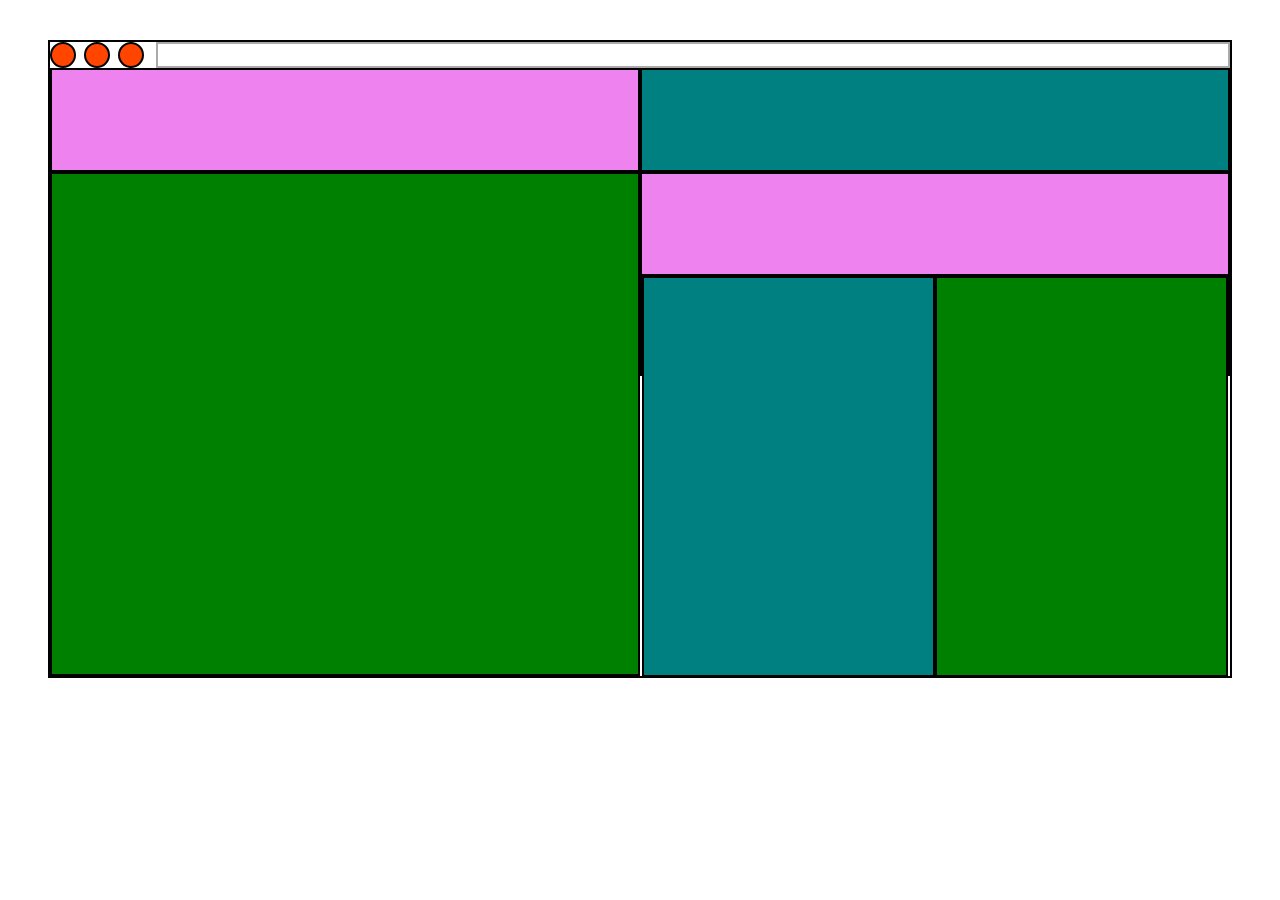
<file: Flexbox/index.html>
<!doctype html>
<html lang="en">
  <head>
    <meta charset="UTF-8" />
    <meta name="viewport" content="width=device-width, initial-scale=1.0" />
    <title>Document</title>
    <style>
/* NAVBAR */

      .navbar {
        display: flex;
        align-items: center;
        gap: 12px;
      }

      .navbar-dots {
        display: flex;
        gap: 8px;
      }

      .dot {
        width: 22px;
        height: 22px;
        border: 2px solid black;
        border-radius: 50%;
        background-color: orangered;
      }

      .search {
        width: 93%;
        height: 22px;
        border: 2px solid #aaa;
      }


        
.box{
   border: 2px solid black; 
   margin:40px 40px;
}



.top,.right,.top2{
display:flex;
flex-direction: row;
}



.one1, .two2, .three3,.second-row,.one11,.two22{
    width:50%;
    border: 2px solid black;
    height:100px;

}
.one,.two{
    width:50%;
    border: 2px solid black;
    height: 397px;
}

.second-row{
    display:flex;
    flex-direction: row;
}
.one11,.two22,.second-row{
    border-bottom: none;
}
.three3{
    border-top: none;
    height:400px;
}

.two22{
    display:flex;
    flex-direction:row;
}

.one1,.two22{
    background-color: violet;
}
.two2, .one{
    background-color: teal;
}
.one11,.three3,.two{
    background-color: green;
}


    </style>
  </head>
  <body>
<div class="box">

      <!-- NAVBAR -->

      <div class="navbar">
        <div class="navbar-dots">
          <div class="dot"></div>
          <div class="dot"></div>
          <div class="dot"></div>
        </div>

        <div class="search"></div>
      </div>

<div class="top">
      <div class="one1"></div>
      <div class="two2"></div>
      </div>
      <div class="top2">
      <div class="one11"></div>
      <div class="two22">

            


      </div>
      </div>


      <div class="right">
        <div class="three3"></div>
        <div class="second-row">
            <div class="one"></div>
            <div class="two"></div>
            </div>
            <div class="third-row"></div>
          </div>


          


  </body>
</html>
</file>
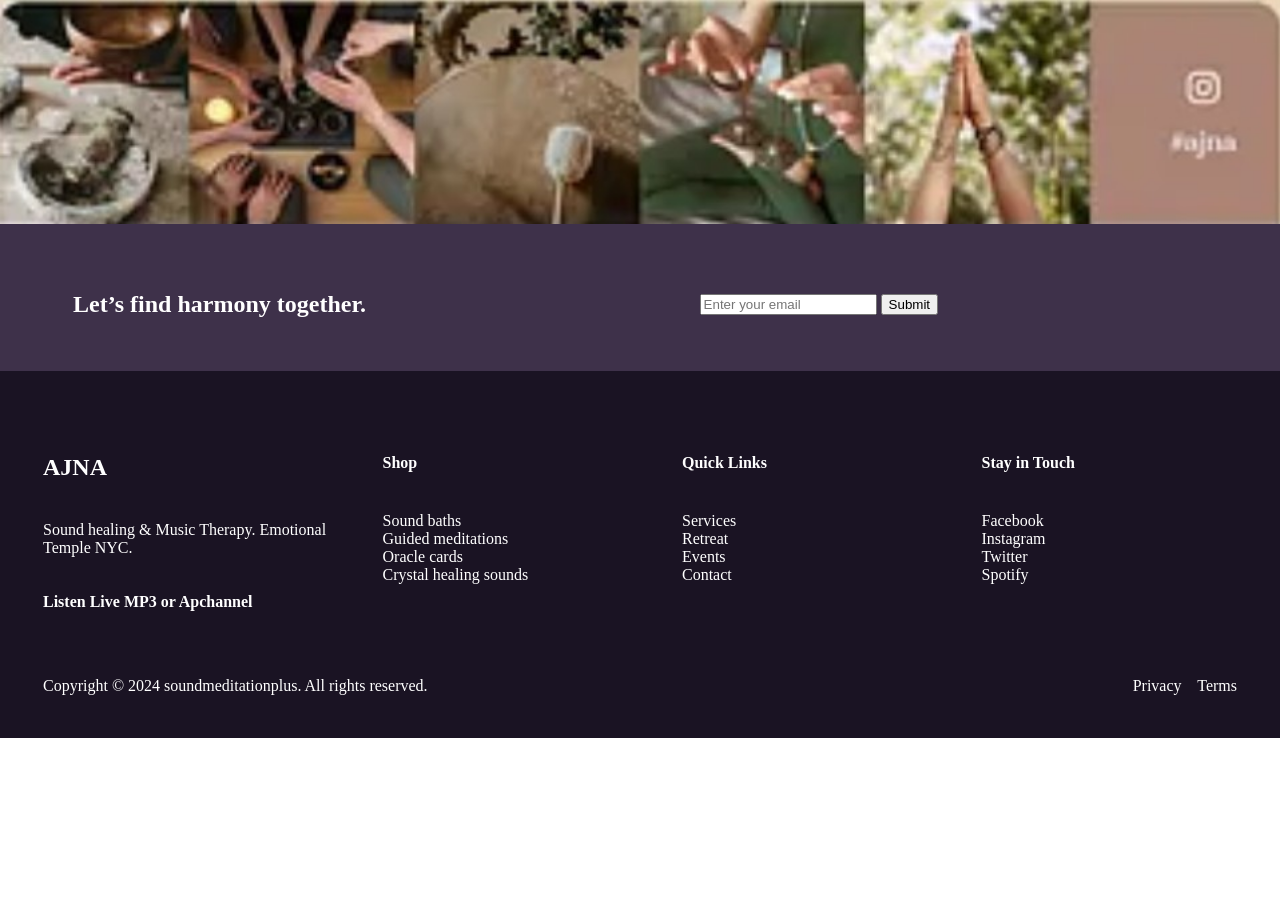
<file: Footer1/index.html>
<!doctype html>
<html lang="en">
  <head>
    <meta charset="UTF-8" />
    <meta name="viewport" content="width=device-width, initial-scale=1.0" />
    <title>Footer1</title>
    <style>
      * {
        margin: 0px;
      }
      .middle {
        background-color: #3e314a;
        padding: 70px;
        color: white;
        margin-top: -10px;
      }
      .bottom {
        background-color: #1a1323;
        color: white;
        margin-top: -20px;
        padding: 40px;
      }
      ul {
        list-style-type: none;
      }
      .shop {
        padding: 40px;
      }
      .shop1 {
        padding: 40px 0 40px;
      }
    </style>
  </head>
  <body>
    <div>
      <div class="upper">
        <img src="../Footer1/assets/pic1.jpg" alt="" width="100%" />
      </div>
      <div class="middle">
        <table width="100%">
          <tr>
            <td>
              <h2>Let’s find harmony together.</h2>
            </td>

            <td>
              <form>
                <input type="email" placeholder="Enter your email" />
                <button type="submit">Submit</button>
              </form>
            </td>
          </tr>
        </table>
      </div>
      <div class="bottom">
        <table width="100%">
          <tr valign="top">
            <td width="25%">
              <h2 class="shop1">AJNA</h2>

              <p>Sound healing & Music Therapy. Emotional Temple NYC.</p>
              <br /><br />

              <p><b>Listen Live MP3 or Apchannel</b></p>
            </td>

            <td width="25%">
              <h4 class="shop">Shop</h4>

              <ul>
                <li>Sound baths</li>
                <li>Guided meditations</li>
                <li>Oracle cards</li>
                <li>Crystal healing sounds</li>
              </ul>
            </td>

            <td width="25%">
              <h4 class="shop">Quick Links</h4>

              <ul>
                <li>Services</li>
                <li>Retreat</li>
                <li>Events</li>
                <li>Contact</li>
              </ul>
            </td>

            <td width="25%">
              <h4 class="shop">Stay in Touch</h4>

              <ul>
                <li>Facebook</li>
                <li>Instagram</li>
                <li>Twitter</li>
                <li>Spotify</li>
              </ul>
            </td>
          </tr>
        </table>
      </div>
      <div class="bottom">
        <table width="100%">
          <tr>
            <td>Copyright © 2024 soundmeditationplus. All rights reserved.</td>

            <td align="right">Privacy &nbsp;&nbsp; Terms</td>
          </tr>
        </table>
      </div>
    </div>
  </body>
</html>
</file>
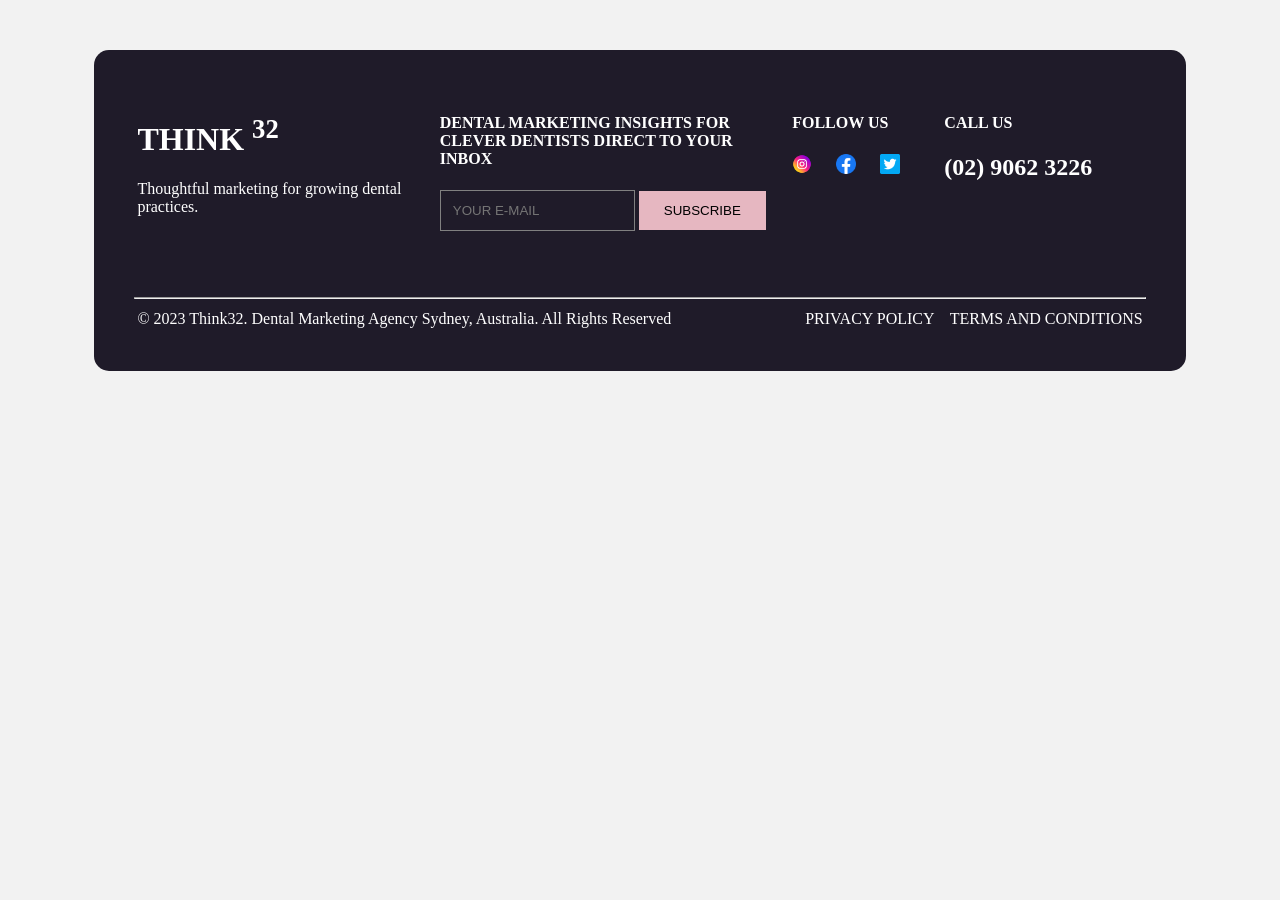
<file: Footer2/index.html>
<!doctype html>
<html lang="en">
  <head>
    <meta charset="UTF-8" />
    <meta name="viewport" content="width=device-width, initial-scale=1.0" />
    <title>Footer2</title>

    <style>
      body {
        background-color: #f2f2f2;
      }

      .footer {
        width: 80%;
        margin: auto;
        margin-top: 50px;
        background-color: #1f1b29;
        color: white;
        padding: 40px;
        border-radius: 15px;
      }

      table {
        width: 100%;
      }

      input {
        background: transparent;
        border: 1px solid gray;
        padding: 12px;
        color: white;
      }

      button {
        background-color: #e6b7c1;
        border: none;
        padding: 12px 25px;
      }

      ul {
        list-style-type: none;
        padding: 0;
      }

      a {
        text-decoration: none;
        color: white;
      }
      img {
        padding-right: 20px;
      }
    </style>
  </head>
  <body>
    <div class="footer">
      <table>
        <tr valign="top">
          <td width="30%">
            <h1>THINK <sup>32</sup></h1>

            <p>Thoughtful marketing for growing dental practices.</p>
          </td>

          <td width="35%">
            <h4>
              DENTAL MARKETING INSIGHTS FOR CLEVER DENTISTS DIRECT TO YOUR INBOX
            </h4>

            <form>
              <input type="email" placeholder="YOUR E-MAIL" />

              <button>SUBSCRIBE</button>
            </form>
          </td>

          <td width="15%">
            <h4>FOLLOW US</h4>
            <img src="../Footer2/assets/instagram.png" alt="" width="20" />

            <img src="../Footer2/assets/facebook.png" alt="" width="20" />
            <img src="../Footer2/assets/twitter.png" alt="" width="20" />
          </td>

          <td width="20%">
            <h4>CALL US</h4>

            <h2>(02) 9062 3226</h2>
          </td>
        </tr>
      </table>

      <br /><br /><br />

      <hr />

      <table>
        <tr>
          <td>
            © 2023 Think32. Dental Marketing Agency Sydney, Australia. All
            Rights Reserved
          </td>

          <td align="right">
            <a href="#">PRIVACY POLICY</a>

            &nbsp;&nbsp;

            <a href="#">TERMS AND CONDITIONS</a>
          </td>
        </tr>
      </table>
    </div>
  </body>
</html>
</file>
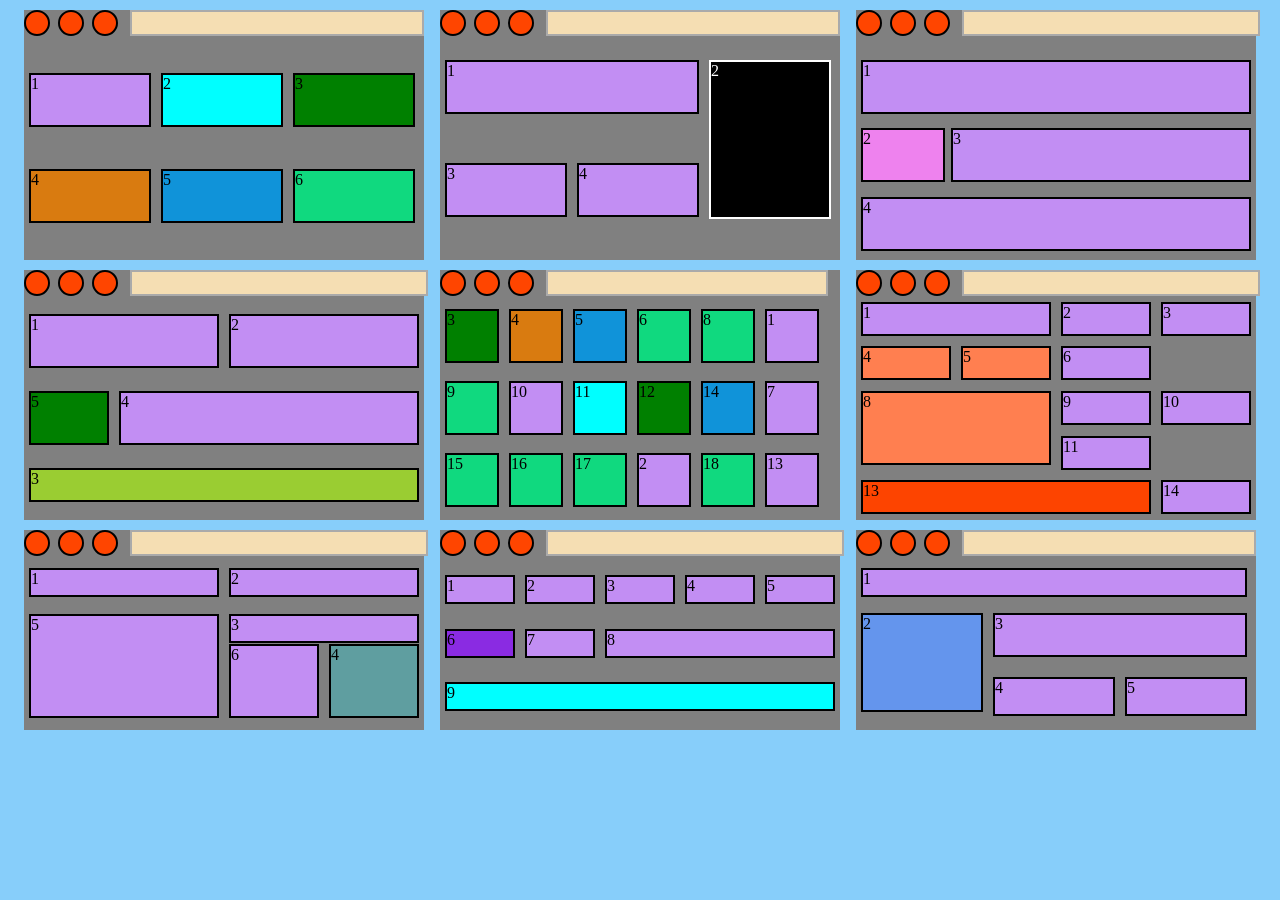
<file: Grid/index.html>
<!doctype html>
<html lang="en">
  <head>
    <meta charset="UTF-8" />
    <meta name="viewport" content="width=device-width, initial-scale=1.0" />
    <link rel="stylesheet" href="styles.css" />
    <title>Grid Box Task</title>
  </head>
  <body>
    <div class="firstparent">
      <div class="big-box1">
        <!-- NAVBAR -->
        <div id="navbar">
          <div class="navbar-dots">
            <div class="dot"></div>
            <div class="dot"></div>
            <div class="dot"></div>
          </div>
          <div class="search"></div>
        </div>

        <div class="box1" id="box1">1</div>
        <div class="box1" id="box2">2</div>
        <div class="box1" id="box3">3</div>
        <div class="box1" id="box4">4</div>
        <div class="box1" id="box5">5</div>
        <div class="box1" id="box6">6</div>
      </div>
      <!-- secondbox -->
      <div class="big-box">
        <!-- NAVBAR -->
        <div id="navbar1">
          <div class="navbar-dots">
            <div class="dot"></div>
            <div class="dot"></div>
            <div class="dot"></div>
          </div>
          <div class="search"></div>
        </div>
        <!-- <div class="boxzero">0</div> -->

        <div class="box" id="box-1">1</div>
        <div class="box" id="box-2">2</div>
        <div class="box" id="box-3">3</div>
        <div class="box" id="box-4">4</div>
      </div>
      <!-- thirdbox -->
      <div class="big-box2">
        <!-- NAVBAR -->
        <div id="navbar2">
          <div class="navbar-dots">
            <div class="dot"></div>
            <div class="dot"></div>
            <div class="dot"></div>
          </div>
          <div class="search"></div>
        </div>
        <!-- <div class="boxzero">0</div> -->
        <div class="box1" id="boxone">1</div>
        <div class="box1" id="boxtwo">2</div>
        <div class="box1" id="boxthree">3</div>
        <div class="box1" id="boxfour">4</div>
      </div>
    </div>
    <!-- fourth box -->
    <!-- second parent -->
    <div class="secondparent">
      <div class="big-box3">
        <!-- NAVBAR -->
        <div id="navbar2">
          <div class="navbar-dots">
            <div class="dot"></div>
            <div class="dot"></div>
            <div class="dot"></div>
          </div>
          <div class="search"></div>
        </div>
        <!-- <div class="boxzero">0</div> -->
        <div class="grid1">
          <div class="box12" id="boxone1">1</div>
          <div class="box12" id="boxtwo1">2</div>
        </div>
        <div class="box12" id="boxthree1">3</div>
        <div class="box12" id="boxfour1">4</div>
        <div class="box12" id="boxfive1">5</div>
      </div>
      <!-- fiveth box -->
      <div class="big-box5">
        <!-- NAVBAR -->
        <div id="navbar5">
          <div class="navbar-dots">
            <div class="dot"></div>
            <div class="dot"></div>
            <div class="dot"></div>
          </div>
          <div class="search"></div>
        </div>
        <!-- <div class="thebox"> -->
        <div class="box5" id="box11">1</div>
        <div class="box5" id="box22">2</div>
        <div class="box5" id="box3">3</div>
        <div class="box5" id="box4">4</div>
        <div class="box5" id="box5">5</div>
        <div class="box5" id="box6">6</div>
        <!-- </div> -->
        <!-- <div class="thebox"> -->
        <div class="box5" id="box66">7</div>
        <div class="box5" id="box6">8</div>
        <div class="box5" id="box6">9</div>

        <div class="box5" id="box1">10</div>
        <div class="box5" id="box2">11</div>
        <div class="box5" id="box3">12</div>
        <!-- </div> -->

        <!-- <div class="thebox"> -->
        <div class="box5" id="box44">13</div>
        <div class="box5" id="box5">14</div>
        <div class="box5" id="box6">15</div>
        <div class="box5" id="box6">16</div>
        <div class="box5" id="box6">17</div>
        <div class="box5" id="box6">18</div>
        <!-- </div> -->
      </div>
      <!-- sixth box -->
      <div class="big-box6">
        <!-- NAVBAR -->
        <div id="navbar6">
          <div class="navbar-dots">
            <div class="dot"></div>
            <div class="dot"></div>
            <div class="dot"></div>
          </div>
          <div class="search"></div>
        </div>
        <div class="box123" id="boxone123">1</div>
        <div class="box123" id="boxtwo123">2</div>
        <div class="box123" id="boxthree123">3</div>
        <div class="box123" id="boxfour123">4</div>
        <div class="box123" id="boxfive123">5</div>
        <div class="box123" id="boxsix123">6</div>
        <div class="box123" id="boxseven123"></div>
        <div class="box123" id="boxeight123">8</div>
        <div class="box123" id="boxnine123">9</div>
        <div class="box123" id="boxten123">10</div>
        <div class="box123" id="boxeleven123">11</div>
        <div class="box123" id="boxtwelve123"></div>
        <div class="box123" id="boxthirteen123">13</div>
        <div class="box123" id="boxfourteen123">14</div>
      </div>
    </div>
    <!-- third parent -->
    <!-- seventh box -->
    <div class="thirdparent">
      <div class="big-box7">
        <!-- NAVBAR -->
        <div id="navbar">
          <div class="navbar-dots">
            <div class="dot"></div>
            <div class="dot"></div>
            <div class="dot"></div>
          </div>
          <div class="search"></div>
        </div>

        <div class="box7" id="box127">1</div>
        <div class="box7" id="box227">2</div>
        <div class="box7" id="box327">3</div>
        <div class="box7" id="box427">4</div>
        <div class="box7" id="box527">5</div>
        <div class="box7" id="box627">6</div>
      </div>
      <!-- eigth box -->
      <div class="big-box8">
        <!-- NAVBAR -->
        <div id="navbar8">
          <div class="navbar-dots">
            <div class="dot"></div>
            <div class="dot"></div>
            <div class="dot"></div>
          </div>
          <div class="search"></div>
        </div>

        <div class="box8" id="box128">1</div>
        <div class="box8" id="box228">2</div>
        <div class="box8" id="box328">3</div>
        <div class="box8" id="box428">4</div>
        <div class="box8" id="box528">5</div>
        <div class="box8" id="box628">6</div>
        <div class="box8" id="box728">7</div>
        <div class="box8" id="box828">8</div>
        <div class="box8" id="box928">9</div>
      </div>
      <!-- ninth box -->
      <div class="big-box9">
        <!-- NAVBAR -->
        <div id="navbar">
          <div class="navbar-dots">
            <div class="dot"></div>
            <div class="dot"></div>
            <div class="dot"></div>
          </div>
          <div class="search"></div>
        </div>

        <div class="box9" id="box129">1</div>
        <div class="box9" id="box229">2</div>
        <div class="box9" id="box329">3</div>
        <div class="box9" id="box429">4</div>
        <div class="box9" id="box529">5</div>
      </div>
    </div>
  </body>
</html>
</file>
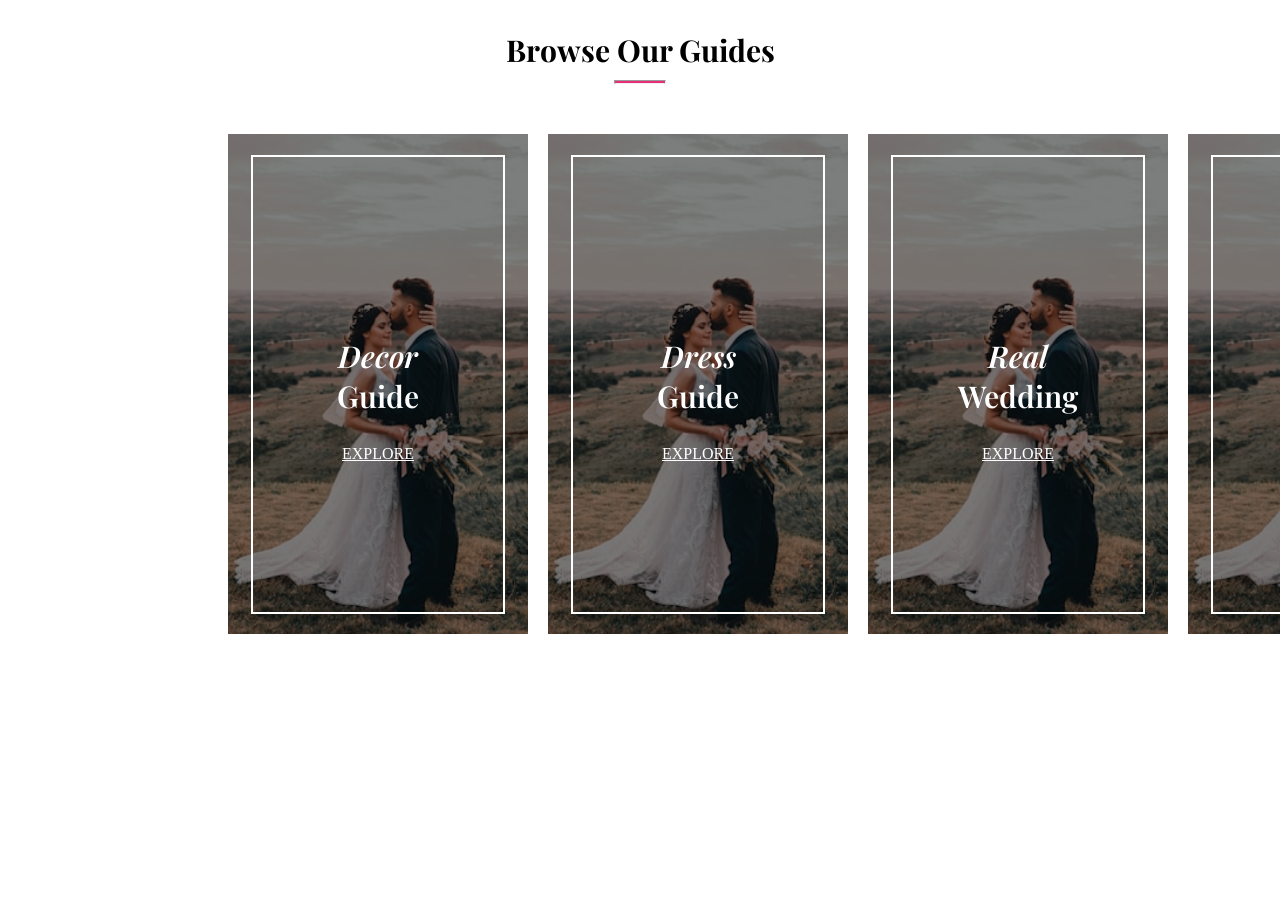
<file: Guides/index.html>
<!doctype html>
<html lang="en">
  <head>
    <meta charset="UTF-8" />
    <meta name="viewport" content="width=device-width, initial-scale=1.0" />
    <title>Document</title>
    <link rel="preconnect" href="https://fonts.googleapis.com" />
    <link rel="preconnect" href="https://fonts.gstatic.com" crossorigin />
    <link
      href="https://fonts.googleapis.com/css2?family=Forum&family=Playfair+Display:ital,wght@0,400..900;1,400..900&display=swap"
      rel="stylesheet"
    />
    <style>
      .main {
        border: none;
        width: 1300px;
        height: 500px;
        display: flex;
        justify-content: space-evenly;
        padding-right: 200px;
        padding-left: 200px;
      }
      .one,
      .two,
      .three,
      .four {
        border: none;
        width: 300px;
        height: 500px;
        display: flex;
        justify-content: space-evenly;
        align-items: center;
      }

      .line {
        border: 2px solid white;
        width: 250px;
        height: 455px;
        display: flex;
        flex-direction: column;
        justify-content: space-evenly;
        align-items: center;
      }
      .one,
      .two,
      .three,
      .four {
        background-image:
          linear-gradient(rgba(0, 0, 0, 0.5), rgba(0, 0, 0, 0.5)),
          url("assets/camila-cordeiro-haRyBAihS_0-unsplash.jpg");
        background-size: cover;
        background-position: center;
        background-repeat: no-repeat;
      }
      p,
      a {
        color: white;
      }
      a {
        margin-top: -150px;
      }
      h3 {
        font-family: "Playfair Display", serif;
        font-size: 30px;
        text-align: center;
      }
      hr {
        width: 50px;
        height: 2px;
        background-color: #e72e77;
        margin-top: -20px;
        margin-bottom: 50px;
      }
      p {
        font-family: "Playfair Display", serif;
        text-align: center;
        font-size: 30px;
        font-weight: 600;
      }
    </style>
  </head>
  <body>
    <h3>Browse Our Guides</h3>
    <hr />
    <div class="main">
      <div class="one">
        <div class="line">
          <p><i>Decor</i> <br />Guide</p>

          <a href="#">EXPLORE</a>
        </div>
      </div>
      <div class="two">
        <div class="line">
          <p>
            <i>Dress </i><br />
            Guide
          </p>
          <a href="#">EXPLORE</a>
        </div>
      </div>

      <div class="three">
        <div class="line">
          <p>
            <i>Real</i> <br />
            Wedding
          </p>
          <a href="#">EXPLORE</a>
        </div>
      </div>

      <div class="four">
        <div class="line">
          <p>
            <i>Wedding </i><br />
            Ideas
          </p>
          <a href="#">EXPLORE</a>
        </div>
      </div>
    </div>
  </body>
</html>
</file>
<file: Grid/styles.css>
/* NAVBAR */

#navbar {
  display: grid;
  grid-template-columns: auto 1fr;
  gap: 12px;
  grid-column: 1/4;
}

#navbar1 {
  display: grid;
  grid-template-columns: auto 1fr;
  gap: 12px;
  grid-column: 1 / 4;
  grid-row: 1;
}

#navbar2 {
  display: grid;
  grid-template-columns: auto 1fr;
  gap: 12px;
  grid-column: 1 / 4;
  grid-row: 1;
}

#navbar5 {
  display: grid;
  grid-template-columns: auto 1fr;
  gap: 12px;
  grid-column: 1 / 7;
  grid-row: 1;
}

#navbar6 {
  display: grid;
  grid-template-columns: auto 1fr;
  gap: 12px;
  grid-column: 1 / 5;
  grid-row: 1;
}
#navbar8 {
  display: grid;
  grid-template-columns: auto 1fr;
  gap: 12px;
  grid-column: 1 / 6;
  grid-row: 1;
}

.navbar-dots {
  display: flex;
  gap: 8px;
}

.dot {
  width: 22px;
  height: 22px;
  border: 2px solid black;
  border-radius: 50%;
  background-color: orangered;
}

.search {
  height: 22px;
  border: 2px solid #aaa;
  width: 100%;
  background-color: wheat;
}

/* firstbox */

.big-box {
  background-color: gray;
  display: grid;
  grid-template-columns: 33% 33% 33%;
  width: 400px;
  height: 250px;
}
.box {
  background-color: rgb(194, 142, 243);
  border: 2px, solid;
  height: 50px;
  margin: 5px;
}
#box-1 {
  grid-column-start: 1;
  grid-column-end: 3;
  grid-row-start: 1;
  grid-row-start: 1;
  margin-top: 50px;
}
#box-2 {
  background-color: black;
  color: white;
  grid-column-start: 3;
  grid-column-end: 4;
  grid-row-start: 1;
  grid-row-end: 3;
  height: 155px;
  margin-top: 50px;
}
#box-4 {
  grid-column-start: 2;
  grid-column-end: 3;
  grid-row-start: 2;
  grid-row-end: 2;
}
#box-3 {
  grid-column-start: 1;
  grid-column-end: 2;
  grid-row-start: 2;
  grid-row-end: 2;
}
/* second box */
.big-box1 {
  background-color: gray;
  display: grid;
  grid-template-columns: 33% 33% 33%;
  width: 400px;
  height: 250px;
}
.box1 {
  background-color: rgb(194, 142, 243);
  border: 2px, solid;
  height: 50px;
  margin: 5px;
}

#box2 {
  background-color: aqua;
}
#box3 {
  background-color: green;
}
#box4 {
  background-color: rgb(217, 123, 16);
}
#box5 {
  background-color: rgb(16, 147, 217);
}
#box6 {
  background-color: rgb(16, 217, 127);
}

/* thirdbox  */

.big-box2 {
  background-color: gray;
  display: grid;
  grid-template-columns: 90px 1fr;
  width: 400px;
  height: 250px;
}
#boxone {
  grid-column-start: 1;
  grid-column-end: 3;
  grid-row-start: 1;
  grid-row-end: 1;
  margin-top: 50px;
}
#boxfour {
  grid-column-start: 1;
  grid-column-end: 3;
  grid-row-start: 3;
  grid-row-end: 3;
}

#boxtwo {
  width: 80px;
  margin-right: 20px;
  background-color: violet;
}

#boxthree {
  grid-column-start: 2;
  grid-column-end: 3;
  grid-row-start: 2;
  grid-row-end: 2;
}

.big-box3 {
  background-color: gray;
  display: grid;
  grid-template-columns: 90px 1fr;
  width: 400px;
}
.grid1 {
  display: grid;
  grid-template-columns: 50% 50%;
  width: 400px;
}
.box12 {
  background-color: rgb(194, 142, 243);
  border: 2px, solid;
  height: 50px;
  margin: 5px;
}
#boxthree1 {
  grid-column-start: 1;
  grid-column-end: 4;
  grid-row-start: 4;
  grid-row-end: 4;
  height: 30px;
  background-color: yellowgreen;
}

#boxfour1 {
  grid-column-start: 2;
  grid-column-end: 3;
  grid-row-start: 3;
  grid-row-end: 4;
}
#boxfive1 {
  grid-column-start: 1;
  grid-column-end: 2;
  grid-row-start: 3;
  grid-row-end: 4;
  background-color: green;
}

.big-box5 {
  background-color: gray;
  display: grid;
  grid-template-columns: 16% 16% 16% 16% 16% 16%;
  width: 400px;
  height: 250px;
}
.box5 {
  background-color: rgb(194, 142, 243);
  border: 2px, solid;
  height: 50px;
  margin: 5px;
}
#box11 {
  grid-column-start: 6;
  grid-column-end: 7;
  grid-row-start: 2;
  grid-row-end: 2;
}
#box66 {
  grid-column-start: 6;
  grid-column-end: 7;
  grid-row-start: 3;
  grid-row-end: 3;
}
#box44 {
  grid-column-start: 6;
  grid-column-end: 7;
  grid-row-start: 4;
  grid-row-end: 4;
}
#box22 {
  grid-column-start: 4;
  grid-column-end: 5;
  grid-row-start: 4;
  grid-row-end: 4;
}
.big-box6 {
  background-color: gray;
  display: grid;
  grid-template-columns: 25% 25% 25% 25%;
  width: 400px;
  height: 250px;
}
.box123 {
  background-color: rgb(194, 142, 243);
  border: 2px, solid;
  height: 30px;
  margin: 5px;
}
#boxone123 {
  grid-column-start: 1;
  grid-column-end: 3;
  grid-row-start: 2;
  grid-row-end: 4;
}
#boxfour123 {
  grid-column-start: 1;
  grid-column-end: 1;
  grid-row-start: 3;
  grid-row-end: 3;
  background-color: coral;
}
#boxfive123 {
  grid-column-start: 2;
  grid-column-end: 2;
  grid-row-start: 3;
  grid-row-end: 3;
  background-color: coral;
}
#boxseven123 {
  border: none;
  background-color: transparent;
}
#boxeight123 {
  grid-column-start: 1;
  grid-column-end: 3;
  grid-row-start: 4;
  grid-row-end: 6;
  height: 70px;
  background-color: coral;
}
#boxtwelve123 {
  border: none;
  background-color: transparent;
}
#boxthirteen123 {
  grid-column-start: 1;
  grid-column-end: 4;
  grid-row-start: 6;
  grid-row-end: 6;
  background-color: rgb(253, 68, 0);
}

.big-box7 {
  background-color: gray;
  display: grid;
  grid-template-columns: 50% 25% 25%;
  width: 400px;
  height: 200px;
}
.box7 {
  background-color: rgb(194, 142, 243);
  border: 2px, solid;
  height: 25px;
  margin: 5px;
}
#box227 {
  grid-column-start: 2;
  grid-column-end: 4;
  grid-row-start: 2;
  grid-row-end: 2;
}
#box327 {
  grid-column-start: 2;
  grid-column-end: 4;
  grid-row-start: 3;
  grid-row-end: 3;
}
#box427 {
  grid-column-start: 3;
  grid-column-end: 3;
  grid-row-start: 3;
  grid-row-end: 4;
  height: 70px;
  margin-top: 35px;
  background-color: cadetblue;
}
#box627 {
  grid-column-start: 2;
  grid-column-end: 2;
  grid-row-start: 3;
  grid-row-end: 4;
  height: 70px;
  margin-top: 35px;
}
#box527 {
  height: 100px;
}
.big-box8 {
  background-color: gray;
  display: grid;
  grid-template-columns: 20% 20% 20% 20% 20%;
  width: 400px;
  height: 200px;
}
.box8 {
  background-color: rgb(194, 142, 243);
  border: 2px, solid;
  height: 25px;
  margin: 5px;
}
#box828 {
  grid-column-start: 3;
  grid-column-end: 6;
  grid-row-start: 3;
  grid-row-end: 3;
}
#box628 {
  grid-column-start: 1;
  grid-column-end: 1;
  grid-row-start: 3;
  grid-row-end: 4;
  background-color: blueviolet;
}
#box928 {
  grid-column-start: 1;
  grid-column-end: 6;
  grid-row-start: 4;
  grid-row-end: 4;
  background-color: aqua;
}

.big-box9 {
  background-color: gray;
  display: grid;
  grid-template-columns: 33% 33% 33%;
  width: 400px;
  height: 200px;
}
.box9 {
  background-color: rgb(194, 142, 243);
  border: 2px, solid;
  height: 25px;
  margin: 5px;
}
#box129 {
  grid-column-start: 1;
  grid-column-end: 4;
  grid-row-start: 2;
  grid-row-end: 2;
}
#box229 {
  grid-column-start: 1;
  grid-column-end: 1;
  grid-row-start: 3;
  grid-row-end: 5;
  height: 95px;
  background-color: cornflowerblue;
}
#box329 {
  grid-column-start: 2;
  grid-column-end: 4;
  grid-row-start: 3;
  grid-row-end: 3;
  height: 40px;
}
#box429,
#box529 {
  height: 35px;
}
/* FIRSTPARENT  */
.firstparent,
.secondparent,
.thirdparent {
  display: flex;
  justify-content: space-evenly;
  width: 100%;
  margin-top: 10px;
}
body {
  background-color: lightskyblue;
}
</file>
